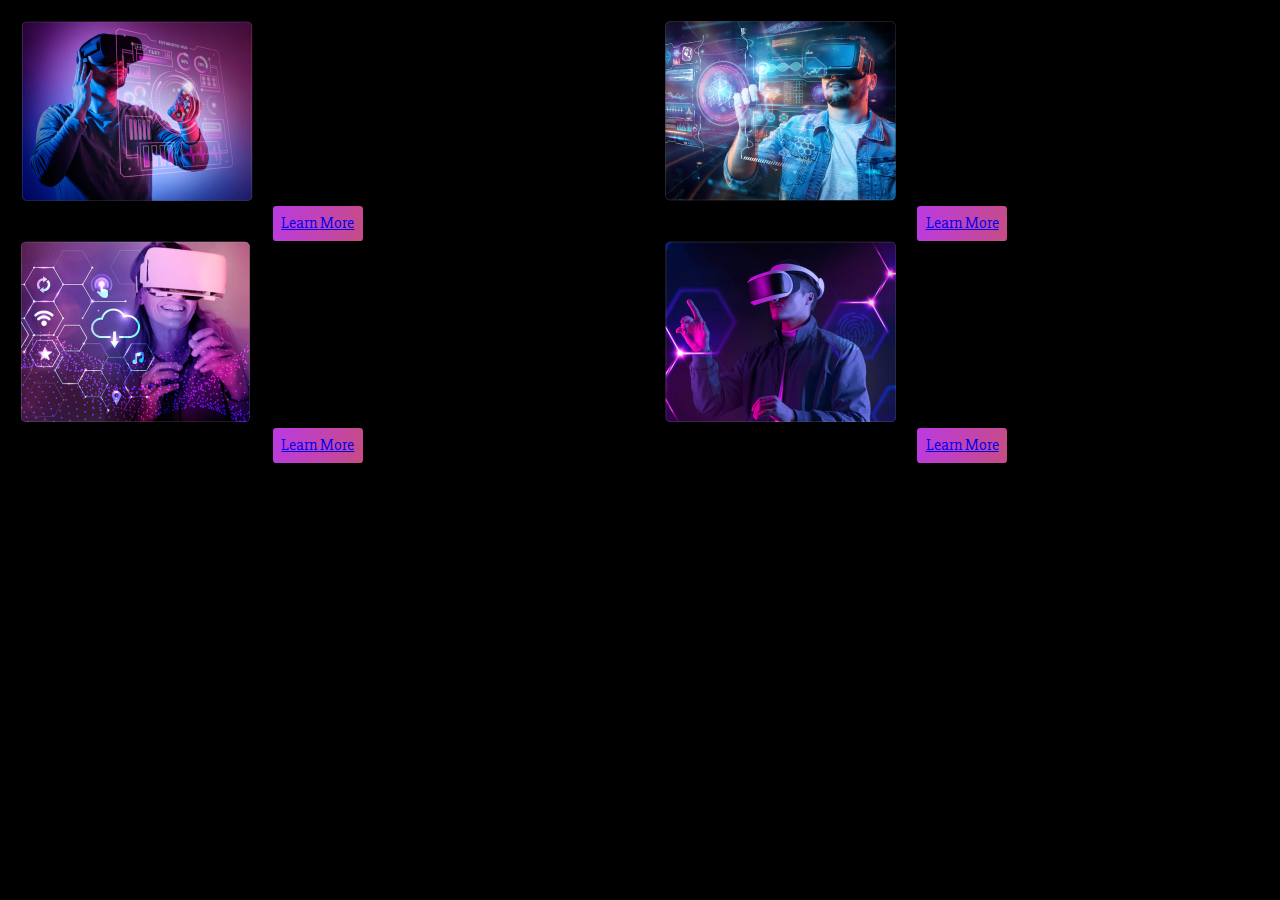
<file: index.html>
<!DOCTYPE html>
<html lang="en">
<head>
    <meta charset="UTF-8">
    <meta http-equiv="X-UA-Compatible" content="IE=edge">
    <meta name="viewport" content="width=device-width, initial-scale=1.0">
    <title>lesson</title>
    <link rel="preconnect" href="https://fonts.googleapis.com">
    <link rel="preconnect" href="https://fonts.gstatic.com" crossorigin>
    <link href="https://fonts.googleapis.com/css2?family=Montserrat:ital,wght@0,300;0,500;0,600;1,400&family=Roboto+Mono:ital,wght@1,100&family=Slabo+27px&display=swap" rel="stylesheet">
    <link rel="stylesheet" href="./style/style.css">
    

</head>
<body>
 
   
   <div class="services_wrap"> 
      <div class="service-item">
        <img src="./img/serv2.png" alt="service-illustration" class="service-img"/>
        <div class="discover_btn">
            <a href="./services.html">Learn More</a>
        </div>  
      </div>
      
      <div class="service-item">
        <img src="./img/serv1.png" alt="service-illustration" class="service-img"/>
        <div class="discover_btn">
            <a href="./services.html">Learn More</a>
        </div>     
      </div>

      <div class="service-item">
        <img src="./img/serv3.png" alt="service-illustration" class="service-img"/>
        <div class="discover_btn">
            <a href="./services.html">Learn More</a>
        </div>       
      </div>

      <div class="service-item">
        <img src="./img/serv4.png" alt="service-illustration" class="service-img"/>
        <div class="discover_btn">
            <a href="./services.html">Learn More</a>
        </div>      
     </div>
    </div>


</body>
</html>
</file>
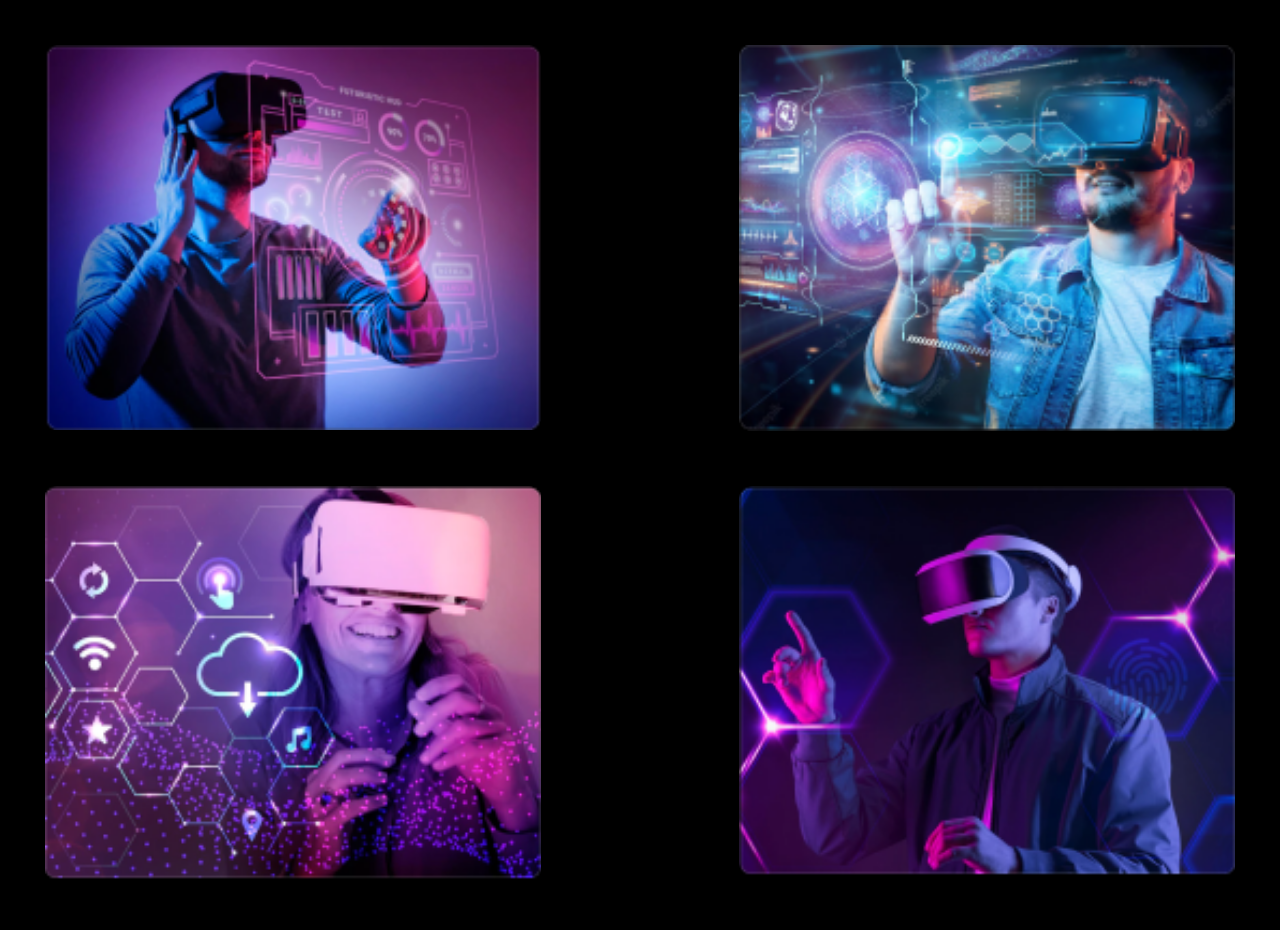
<file: services.html>
<!DOCTYPE html>
<html lang="en">
<head>
    <meta charset="UTF-8">
    <meta http-equiv="X-UA-Compatible" content="IE=edge">
    <meta name="viewport" content="width=device-width, initial-scale=1.0">
    <title>lesson</title>
    <link rel="preconnect" href="https://fonts.googleapis.com">
    <link rel="preconnect" href="https://fonts.gstatic.com" crossorigin>
    <link href="https://fonts.googleapis.com/css2?family=Montserrat:ital,wght@0,300;0,500;0,600;1,400&family=Roboto+Mono:ital,wght@1,100&family=Slabo+27px&display=swap" rel="stylesheet">
    <link rel="stylesheet" href="./style/style.css">
    

</head>
<body>
 
   
   <div class="services_wrap"> 
        <figure class="service">
        <img src="./img/serv2.png" alt="service-illustratio" class="figure-img"/>
        <figcaption>
            <div class="serv-decription">
                <ul>
                    <span class="gradient_text">METAVERSE MARKETING:</span>
                    <br>
                    <br>
                    <li><span>DESIGN & CREATION OF <span class="gradient_text">GAMES ON BLOCKCHAIN</span></span>
                        <p>(Our Game Developers Team will create unique Games on Blockchain)</p>
                    </li>
                    <li><span><span class="gradient_text">NFT</span> DESIGN & CREATION </span><p>(Exclusive NFT collection which will offer special
                            Metaverse hangouts and other benefits for it`s holders)</p>
                    </li>
                    <li><span>METAVERSE <span class="gradient_text">VIRTUAL SPACES BUILDING</span></span></li>
                    <li><span><span class="gradient_text">DIGITAL CONTENT CREATION</span></span>
                        <p>(Our 3D Modelers will bring to life any type of product into the Metaverse World)</p>
                    </li>
                </ul>
            </div>
        </figcaption>     
      </figure>

      <figure class="service">
        <img src="./img/serv1.png" alt="service-illustratio" class="figure-img"/>
        <figcaption>
            <div class="serv-decription">
                <ul>
                    <span class="gradient_text">TECHNICAL:</span>
                    <br>
                    <br>
                    <li><span><span class="gradient_text">SMART CONTRACTS</span></span></li>
                    <li><span>AUDIT <span class="gradient_text">SMART CONTRACTS </span></span></li>
                    <li><span>SITE WEB + <span class="gradient_text">WEB3</span></span></li>
                    <li><span>TOKEN MANAGEMENT</span></li>
                </ul>
            </div>
        </figcaption>     
      </figure>

      <figure class="service">
        <img src="./img/serv3.png" alt="service-illustratio" class="figure-img"/>
        <figcaption>
            <div class="serv-decription">
                <ul>
                    <span class="gradient_text">METAVERSE EVENTS:</span>
                    <br>
                    <br>
                    <li><span>ORGANISATION & HOSTING <span class="gradient_text">METAVERSE EVENTS: </span></span>
                        <br>
                        <br>
                        <span> | Concerts | Festivals | Conferences | Summits | Congresses | </span>
                        <br>
                        <br>
                        <p>Events where people all around the World can all gather in a digital
                            environment and share the same experience in real-time. Such events are microcosm of everything that
                            the Metaverse stands and is intended for</p>
                    </li>
                    <LI></LI>
                    <LI></LI>
                </ul>
            </div>
        </figcaption>     
      </figure>


      <figure class="service">
        <img src="./img/serv4.png" alt="service-illustratio" class="figure-img"/>
        <figcaption>
            <div class="serv-decription">
                <ul>
                    <span> METAVERSE EVENTS:</span>
                    <br>
                    <br>
                    <li><span>ORGANISATION & HOSTING METAVERSE EVENTS</span>
                        <p>(Events where people can all gather in a digital
                            environment and share the same experience in real-time is a microcosm of everything that
                            the Metaverse stands and is intended for)</p>
                    </li>
                    <LI>various</LI>
                    <LI></LI>
                    <li></li>
                </ul>
            </div>
        </figcaption>     
      </figure>
    </div>


</body>
</html>
</file>
<file: style/style.css>
* {
    font-family: 'Montserrat', sans-serif;
    font-family: 'Roboto Mono', monospace;
    font-family: 'Slabo 27px', serif;
}

body {
  background-color: #000000;
}

.service-item .discover_btn {
  width: 90.07px;
  height: 35.03px;
  line-height: 35.03px;
  border-radius: 3.34px;
  background-image: linear-gradient(99.99deg, #B936F5 -21.45%, #C64C85 100%, #F1005B 100%);
  -webkit-box-pack: center;
  -ms-flex-pack: center;
  text-align: center;
  color: #fff;
  margin: 0 auto;
  text-decoration: none; 
}

figure.service .serv-decription .gradient_text {
  background-image: linear-gradient(133deg, #c824ec 0%, #df308d 100%);
  background-size: 100%;
  background-repeat: repeat;
  padding-left: 0%;
  font-weight: bold;
  -webkit-background-clip: text;
  -webkit-text-fill-color: transparent;
  -moz-background-clip: text;
  -moz-text-fill-color: transparent;
}

.services_wrap {
  display: flex;
  flex-wrap: wrap;
  justify-content: space-between;
  padding: 1%;
  height: max-content;
}

.service-item {
  width: 48%;
  color: #fff;
}

figure.service {
  display: block;
  position: relative;
  /* margin: 1%; */
  min-width: 45%;
  max-width: 49%;
  height: 100%;
  color: #fff;
  /* width: 100%; */
}

.figure-img{
  opacity: 0.1;
  width: 100%;
  -webkit-transition: opacity 4.35s;
  transition: opacity 4.35s;
}

figure.service .service-img {
  opacity: 1;
}

.serv-decription ul{
  padding-inline-start: 7%;
  list-style-type: '\2735';
  opacity: 1;
  -webkit-transition: opacity 4.35s;
  transition: opacity 4.35s;
}

.serv-decription span {
  padding-left: 3%;
}

 figure.service figcaption {
  position: absolute;
  bottom: 0;
  left: 0;
  padding: 1.5%;
  width: 100%;
  height: 100%;
}

  figure.service span, 
  figure.service p
   {
    margin: 0 0 5px;
    opacity: 1;
    -webkit-transition: opacity 4.35s, -webkit-transform 4.35s;
    transition: opacity 4.35s,-webkit-transform 4.35s,-moz-transform 4.35s,-o-transform 4.35s,transform 4.35s;
    transition-delay: 0s;
  }

  figure.service span, figure.service p, figure.service ul {
    font-size: calc(6px + (16 * 0.7) * ((100vw - 320px) / 1280));
  }

/* ----------------------------------------------- */

@media only screen and (min-width: 1024px) {


figure.service {
    color: #fff;
    position: relative;
    overflow: hidden;
    margin: 2%;
    min-width: 30%;
    max-width: 40%;
    height: 100%;
    width: 100%;
    background: #000000;
    text-align: left;
  }
  figure.service * {
    -webkit-box-sizing: border-box;
    box-sizing: border-box;
  }
  figure.service .figure-img {
    opacity: 1;
    width: 100%;
    -webkit-transition: opacity 0.35s;
    transition: opacity 0.35s;
  }

  .serv-decription ul{
    padding-inline-start: 7%;
    list-style-type: '\2735';
    overflow: hidden;
  }

  .serv-decription span {
    padding-left: 3%;
  }

   figure.service figcaption {
    position: absolute;
    bottom: 0;
    left: 0;
    padding: 1.5%;
    width: 100%;
    height: 100%;
  }
  figure.service figcaption::before {
    position: absolute;
    top: 30px;
    bottom: 30px;
    content: '';
    opacity: 0;
    background-color: rgba(255, 255, 255, 0.5);
    -webkit-transition: all 0.5s;
    transition: all 0.5s;
    -webkit-transition-delay: 0.6s;
    transition-delay: 0.6s;
  }
  figure.service span, 
  figure.service p
   {
    margin: 0 0 5px;
    opacity: 0;
    -webkit-transition: opacity 0.35s, -webkit-transform 0.35s;
    transition: opacity 0.35s,-webkit-transform 0.35s,-moz-transform 0.35s,-o-transform 0.35s,transform 0.35s;
  }

  figure.service span {
    font-weight: bold;
    text-transform: uppercase;
    -webkit-transform: translate3d(30%, 0%, 0);
    transform: translate3d(30%, 0%, 0);
    -webkit-transition-delay: 0.3s;
    transition-delay: 0.2s;
  }

  figure.service p {
    font-weight: 200;
    -webkit-transform: translate3d(0%, 30%, 0);
    transform: translate3d(0%, 30%, 0);
    -webkit-transition-delay: 0s;
    transition-delay: 0.2s;
  }
  figure.service a {
    left: 0;
    right: 0;
    top: 0;
    bottom: 0;
    position: absolute;
    color: #ffffff;
  }

  figure.service:hover {
    cursor: pointer;
  }

  figure.service:hover .figure-img {
    opacity: 0.1;
  }
  
  figure.service ul {
    opacity: 0;
}

  figure.service:hover ul {
      opacity: 1;
      transition-delay: 0.4s;
  }

  figure.service:hover figcaption p {
    opacity: 1;
    -webkit-transform: translate3d(0%, 0%, 0);
    transform: translate3d(0%, 0%, 0);
    -webkit-transition-delay: 0.4s;
    transition-delay: 0.4s;
  }
  figure.service:hover figcaption span {
    opacity: 0.9;
    -webkit-transform: translate3d(0%, 0%, 0);
    transform: translate3d(0%, 0%, 0);
    -webkit-transition-delay: 0.6s;
    transition-delay: 0.4s;
  }
  figure.service:hover figcaption::before {
    background: rgba(255, 255, 255, 0);
    left: 30px;
    opacity: 1;
    -webkit-transition-delay: 0s;
    transition-delay: 0s;
  }
}
</file>
